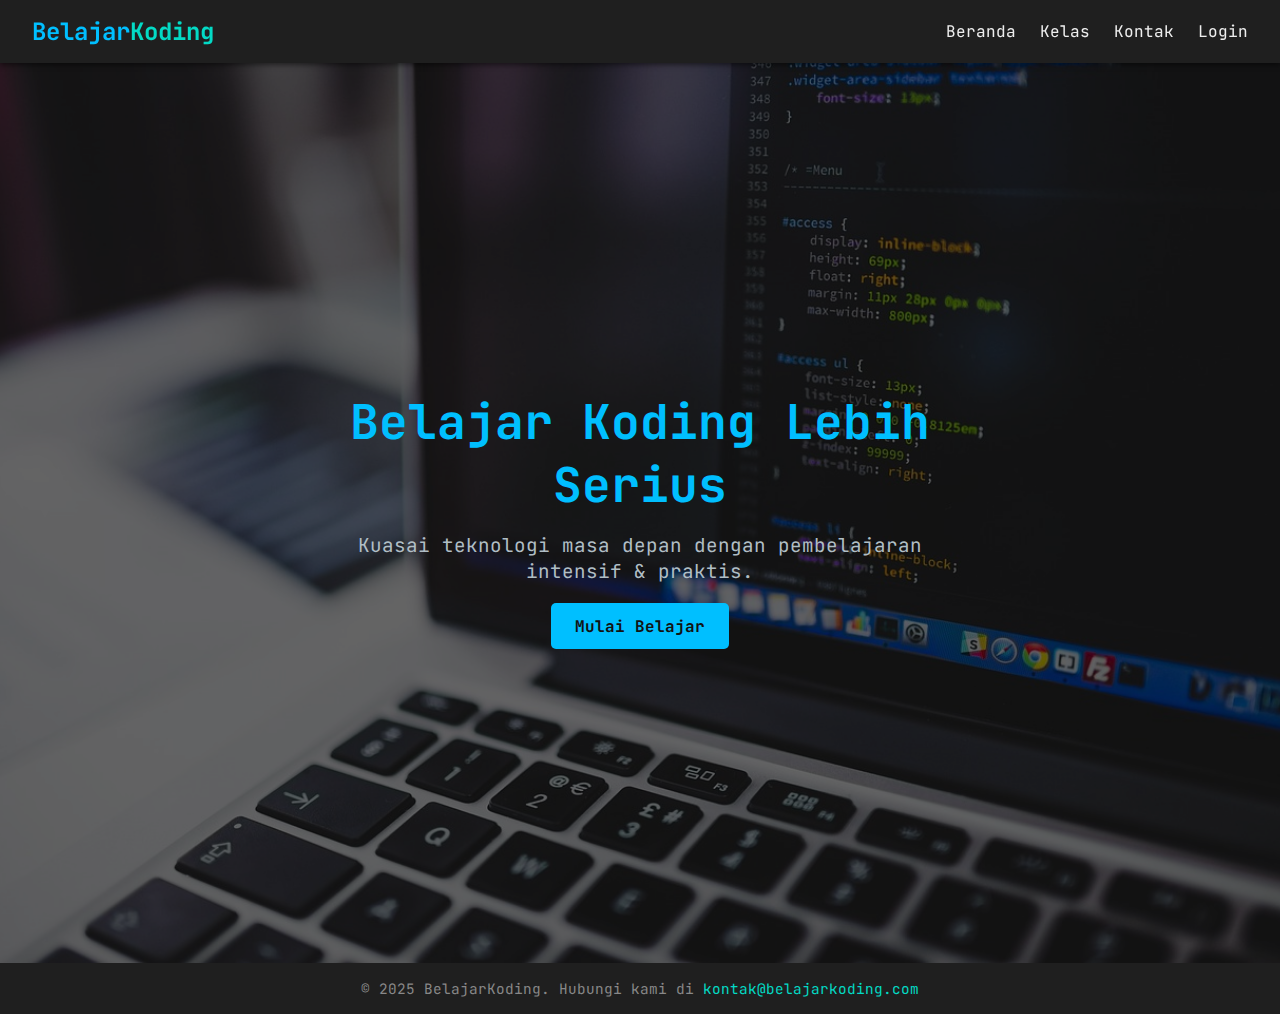
<file: index.html>
<!DOCTYPE html>
<html lang="id">
<head>
  <meta charset="UTF-8">
  <meta name="viewport" content="width=device-width, initial-scale=1.0">

  <title>Belajar Koding | Kelas Online Interaktif</title>
  <meta name="description" content="BelajarKoding adalah platform pembelajaran online untuk menguasai HTML, CSS, JavaScript, Python, dan teknologi lainnya secara intensif dan praktis.">
  <meta name="keywords" content="belajar coding, kursus online, web development, html css javascript, python, kelas pemrograman">
  <meta name="author" content="BelajarKoding Team">

  <!-- Open Graph Meta -->
  <meta property="og:title" content="Belajar Koding | Kelas Online Interaktif">
  <meta property="og:description" content="Kuasai teknologi masa depan bersama BelajarKoding - Kelas online interaktif dan praktis.">
  <meta property="og:image" content="https://belajar-koding.netlify.app/asset/gambar/bg-hero.jpg">
  <meta property="og:url" content="https://belajar-koding.netlify.app/">
  <meta property="og:type" content="website">

  <!-- Twitter Card -->
  <meta name="twitter:card" content="summary_large_image">
  <meta name="twitter:title" content="Belajar Koding | Kelas Online Interaktif">
  <meta name="twitter:description" content="BelajarKoding - Platform kursus pemrograman online berbasis HTML, CSS, JavaScript, dan Python.">
  <meta name="twitter:image" content="https://belajar-koding.netlify.app/asset/gambar/bg-hero.jpg">

  <!-- Style & Font -->
  <link rel="stylesheet" href="asset/css/style.css">
  <link href="https://fonts.googleapis.com/css2?family=JetBrains+Mono:wght@400;700&display=swap" rel="stylesheet">
</head>
<body>
  <header class="navbar">
    <div class="logo">Belajar<span>Koding</span></div>
    <nav>
      <ul>
        <li><a href="index.html">Beranda</a></li>
        <li><a href="kelas.html">Kelas</a></li>
        <li><a href="kontak.html">Kontak</a></li>
        <li><a href="login.html">Login</a></li>
      </ul>
    </nav>
  </header>

  <section class="hero dark">
    <div class="overlay">
      <div class="hero-text">
        <h1>Belajar Koding Lebih Serius</h1>
        <p>Kuasai teknologi masa depan dengan pembelajaran intensif & praktis.</p>
        <a href="kelas.html" class="btn">Mulai Belajar</a>
      </div>
    </div>
  </section>

  <footer id="kontak">
    <p>&copy; 2025 BelajarKoding. Hubungi kami di <a href="mailto:kontak@belajarkoding.com">kontak@belajarkoding.com</a></p>
  </footer>
</body>
</html>
</file>
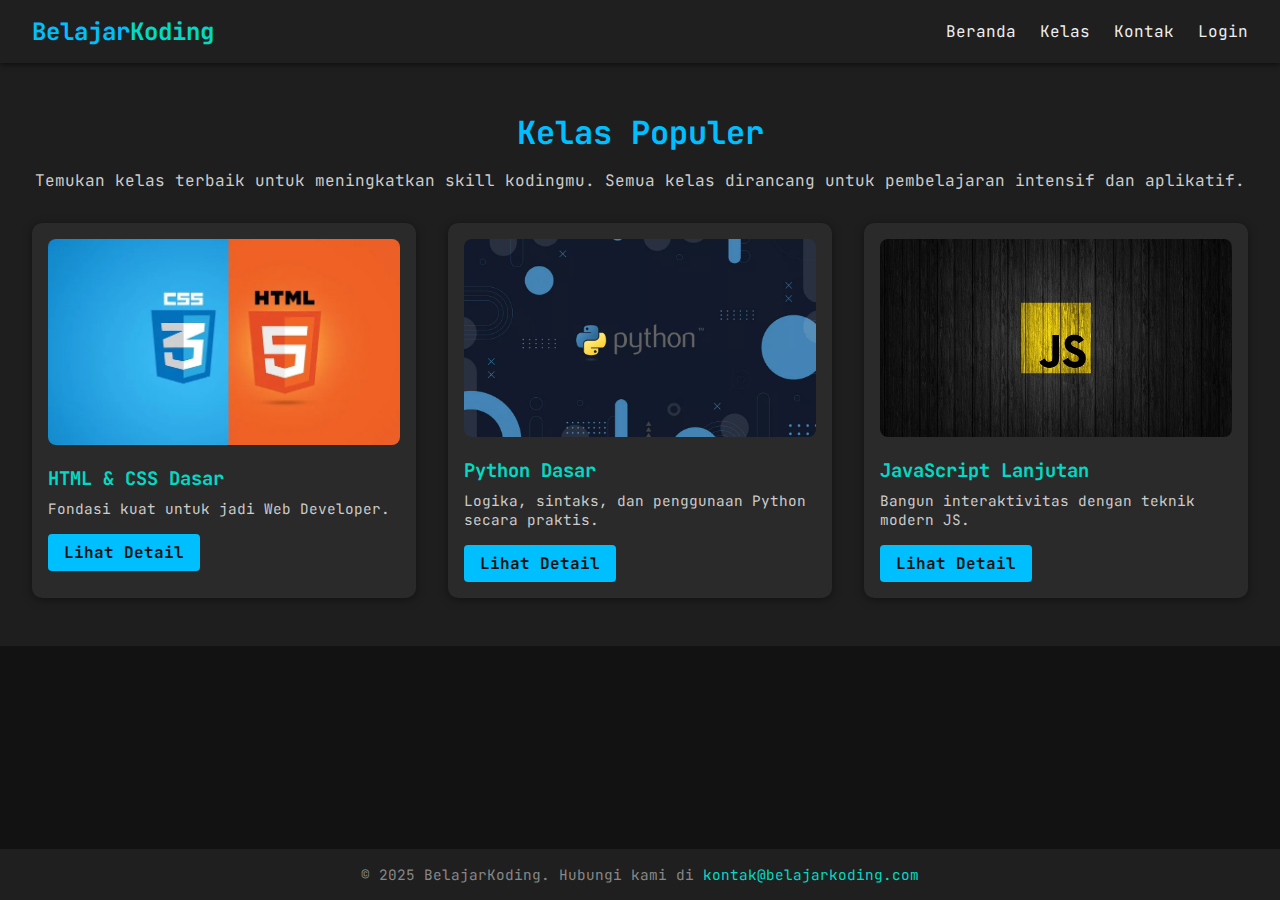
<file: kelas.html>
<!DOCTYPE html>
<html lang="id">
<head>
  <meta charset="UTF-8">
  <meta name="viewport" content="width=device-width, initial-scale=1.0">

  <title>Kelas | Belajar Koding</title>
  <meta name="description" content="BelajarKoding adalah platform pembelajaran online untuk menguasai HTML, CSS, JavaScript, Python, dan teknologi lainnya secara intensif dan praktis.">
  <meta name="keywords" content="belajar coding, kursus online, web development, html css javascript, python, kelas pemrograman">
  <meta name="author" content="BelajarKoding Team">

  <!-- Open Graph Meta -->
  <meta property="og:title" content="Belajar Koding | Kelas Online Interaktif">
  <meta property="og:description" content="Kuasai teknologi masa depan bersama BelajarKoding - Kelas online interaktif dan praktis.">
  <meta property="og:image" content="https://belajar-koding.netlify.app/asset/gambar/bg-hero.jpg">
  <meta property="og:url" content="https://belajar-koding.netlify.app/">
  <meta property="og:type" content="website">

  <!-- Twitter Card -->
  <meta name="twitter:card" content="summary_large_image">
  <meta name="twitter:title" content="Belajar Koding | Kelas Online Interaktif">
  <meta name="twitter:description" content="BelajarKoding - Platform kursus pemrograman online berbasis HTML, CSS, JavaScript, dan Python.">
  <meta name="twitter:image" content="https://belajar-koding.netlify.app/asset/gambar/bg-hero.jpg">

  <!-- Style & Font -->
  <link rel="stylesheet" href="asset/css/kelas_style.css">
  <link href="https://fonts.googleapis.com/css2?family=JetBrains+Mono:wght@400;700&display=swap" rel="stylesheet">
</head>
<body>
  <div class="wrapper">

    <header class="navbar">
      <div class="logo">Belajar<span>Koding</span></div>
      <nav>
        <ul>
          <li><a href="index.html">Beranda</a></li>
          <li><a href="kelas.html">Kelas</a></li>
          <li><a href="kontak.html">Kontak</a></li>
          <li><a href="login.html">Login</a></li>
        </ul>
      </nav>
    </header>

    <main class="content">
      <section id="kelas" class="kelas-section">
        <h2>Kelas Populer</h2>
        <p class="intro">Temukan kelas terbaik untuk meningkatkan skill kodingmu. Semua kelas dirancang untuk pembelajaran intensif dan aplikatif.</p>

        <div class="kelas-grid">
          <div class="kelas-card">
            <img src="asset/gambar/html_css.jpg" alt="HTML CSS">
            <h3>HTML & CSS Dasar</h3>
            <p>Fondasi kuat untuk jadi Web Developer.</p>
            <a href="#" class="btn-card">Lihat Detail</a>
          </div>
          <div class="kelas-card">
            <img src="asset/gambar/python.png" alt="Python">
            <h3>Python Dasar</h3>
            <p>Logika, sintaks, dan penggunaan Python secara praktis.</p>
            <a href="#" class="btn-card">Lihat Detail</a>
          </div>
          <div class="kelas-card">
            <img src="asset/gambar/javascript.jpg" alt="JS">
            <h3>JavaScript Lanjutan</h3>
            <p>Bangun interaktivitas dengan teknik modern JS.</p>
            <a href="#" class="btn-card">Lihat Detail</a>
          </div>
        </div>
      </section>
    </main>

    <footer id="kontak">
      <p>&copy; 2025 BelajarKoding. Hubungi kami di <a href="mailto:kontak@belajarkoding.com">kontak@belajarkoding.com</a></p>
    </footer>

  </div>
</body>
</html>
</file>
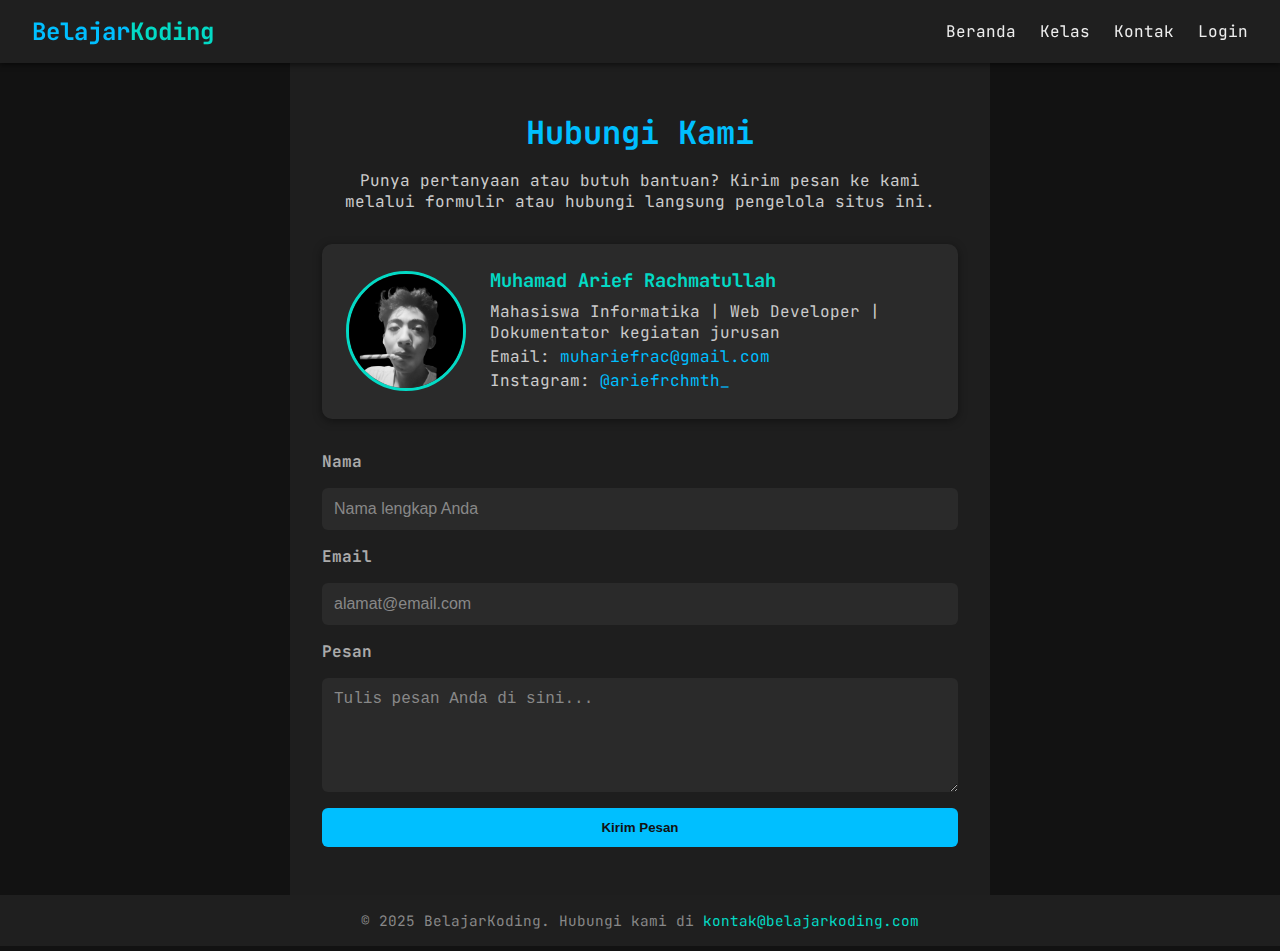
<file: kontak.html>
<!DOCTYPE html>
<html lang="id">
<head>
  <meta charset="UTF-8">
  <meta name="viewport" content="width=device-width, initial-scale=1.0">
  <title>Kontak | Belajar Koding</title>
  <link rel="stylesheet" href="asset/css/kontak_style.css">
  <link href="https://fonts.googleapis.com/css2?family=JetBrains+Mono:wght@400;700&display=swap" rel="stylesheet">
</head>
<body>
  <div class="wrapper">

    <header class="navbar">
      <div class="logo">Belajar<span>Koding</span></div>
      <nav>
        <ul>
          <li><a href="index.html">Beranda</a></li>
          <li><a href="kelas.html">Kelas</a></li>
          <li><a href="kontak.html">Kontak</a></li>
          <li><a href="login.html">Login</a></li>
        </ul>
      </nav>
    </header>

    <main class="content">
      <section class="kontak-section">
        <h2>Hubungi Kami</h2>
        <p class="intro">Punya pertanyaan atau butuh bantuan? Kirim pesan ke kami melalui formulir atau hubungi langsung pengelola situs ini.</p>

        <!-- Profil Pribadi -->
        <div class="profile-card">
          <img src="asset/gambar/profile.jpg" alt="Foto Profil">
          <div class="profile-info">
            <h3>Muhamad Arief Rachmatullah</h3>
            <p>Mahasiswa Informatika | Web Developer | Dokumentator kegiatan jurusan</p>
            <p>Email: <a href="mailto:arief@belajarkoding.com">muhariefrac@gmail.com</a></p>
            <p>Instagram: <a href="https://instagram.com/ariefrchmth_" target="_blank">@ariefrchmth_</a></p>
          </div>
        </div>

        <!-- Form Kontak -->
        <form class="kontak-form">
          <label for="nama">Nama</label>
          <input type="text" id="nama" name="nama" placeholder="Nama lengkap Anda" required>

          <label for="email">Email</label>
          <input type="email" id="email" name="email" placeholder="alamat@email.com" required>

          <label for="pesan">Pesan</label>
          <textarea id="pesan" name="pesan" rows="5" placeholder="Tulis pesan Anda di sini..." required></textarea>

          <button type="submit" class="btn-kirim">Kirim Pesan</button>
        </form>
      </section>
    </main>

    <footer>
      <p>&copy; 2025 BelajarKoding. Hubungi kami di <a href="mailto:kontak@belajarkoding.com">kontak@belajarkoding.com</a></p>
    </footer>

  </div>
</body>
</html>
</file>
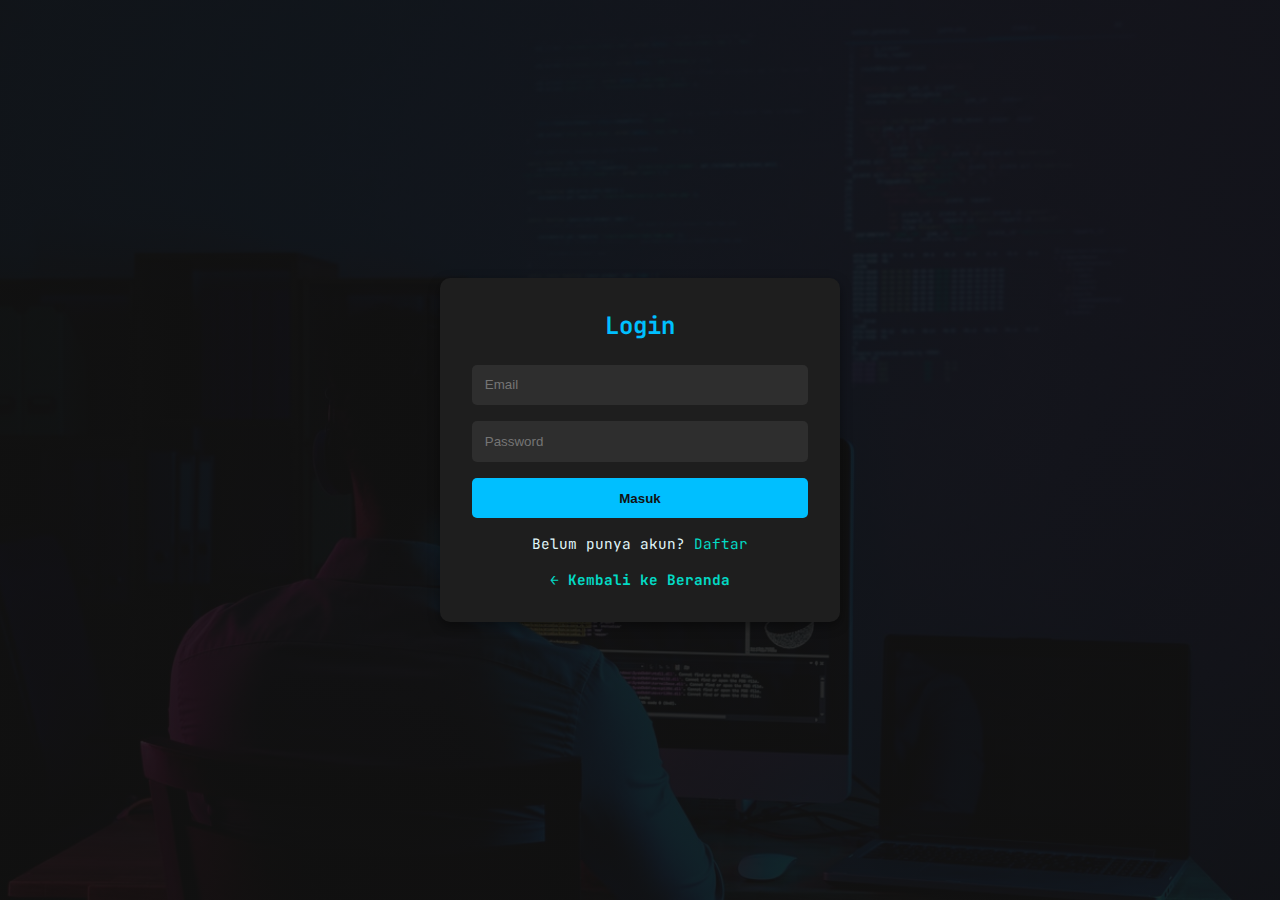
<file: login.html>
<!DOCTYPE html>
<html lang="id">
<head>
  <meta charset="UTF-8">
  <meta name="viewport" content="width=device-width, initial-scale=1.0">
  <title>Login - BelajarKoding</title>
  <link rel="stylesheet" href="asset/css/log_reg.css">
  <link href="https://fonts.googleapis.com/css2?family=JetBrains+Mono:wght@400;700&display=swap" rel="stylesheet">
</head>
<body>
  <div class="auth-container">
      <form class="auth-form" action="#" method="POST">
          <h2>Login</h2>
          <input type="email" placeholder="Email" required>
          <input type="password" placeholder="Password" required>
          <button type="submit">Masuk</button>
          <p>Belum punya akun? <a href="register.html">Daftar</a></p>
          <div class="back-home-wrap">
            <a href="index.html" class="back-home">← Kembali ke Beranda</a>
          </div>
    </form>
  </div>
</body>
</html>
</file>
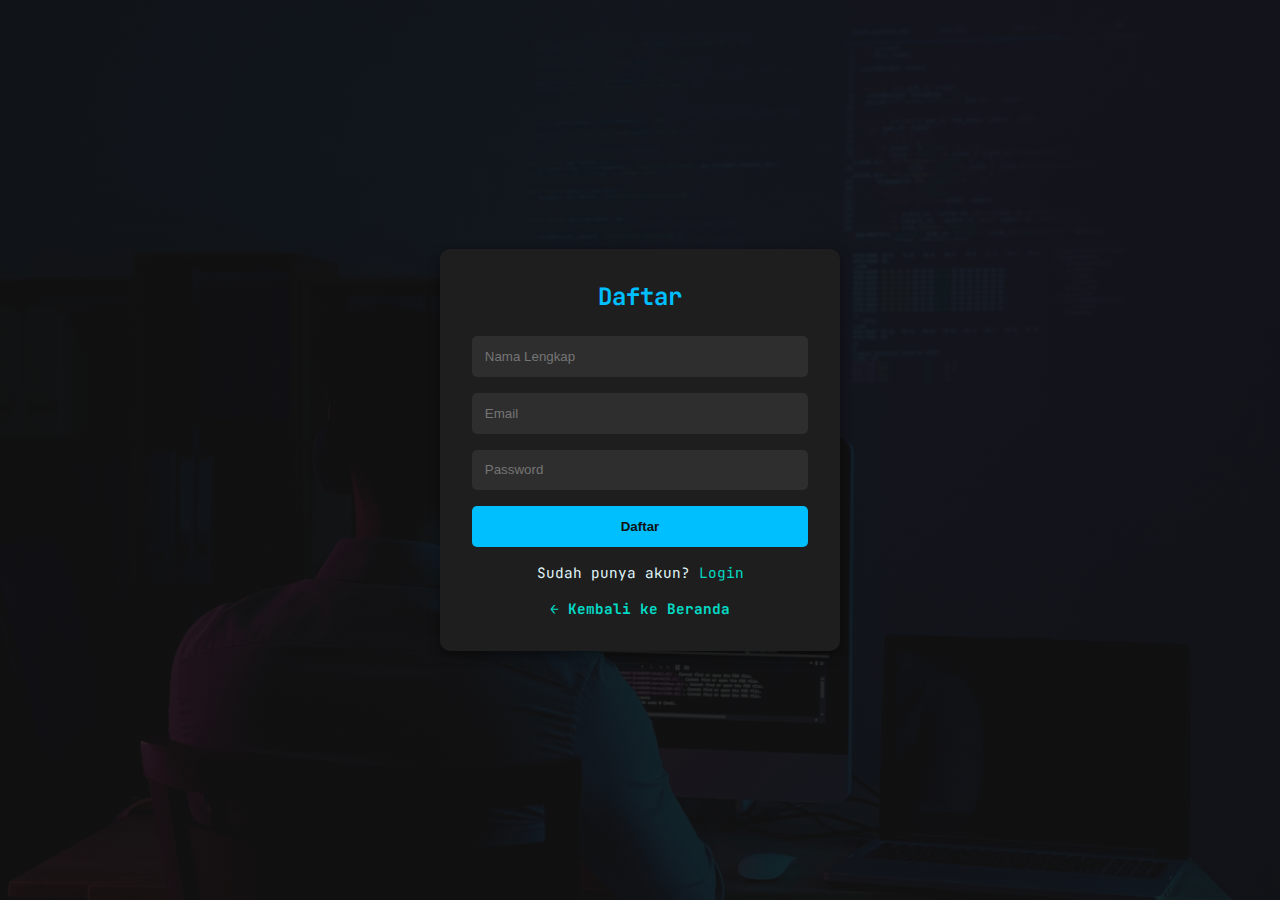
<file: register.html>
<!DOCTYPE html>
<html lang="id">
<head>
  <meta charset="UTF-8">
  <meta name="viewport" content="width=device-width, initial-scale=1.0">
  <title>Register - BelajarKoding</title>
  <link rel="stylesheet" href="asset/css/log_reg.css">
  <link href="https://fonts.googleapis.com/css2?family=JetBrains+Mono:wght@400;700&display=swap" rel="stylesheet">
</head>
<body>
  <div class="auth-container">
    <form class="auth-form" action="#" method="POST">
      <h2>Daftar</h2>
      <input type="text" placeholder="Nama Lengkap" required>
      <input type="email" placeholder="Email" required>
      <input type="password" placeholder="Password" required>
      <button type="submit">Daftar</button>
      <p>Sudah punya akun? <a href="login.html">Login</a></p>
      <div class="back-home-wrap">
            <a href="index.html" class="back-home">← Kembali ke Beranda</a>
          </div>
    </form>
  </div>
</body>
</html>
</file>
<file: asset/css/style.css>
@import url('https://fonts.googleapis.com/css2?family=JetBrains+Mono:wght@400;700&display=swap');

* {
  margin: 0;
  padding: 0;
  box-sizing: border-box;
}

html, body {
  height: 100%;
  font-family: 'JetBrains Mono', monospace;
  background-color: #121212;
  color: #EEEEEE;
}

/* Navbar */
.navbar {
  background: #1F1F1F;
  display: flex;
  justify-content: space-between;
  align-items: center;
  padding: 1rem 2rem;
  position: sticky;
  top: 0;
  z-index: 100;
  box-shadow: 0 2px 5px rgba(0,0,0,0.5);
}

.logo {
  font-size: 1.5rem;
  font-weight: bold;
  color: #00BFFF;
}

.logo span {
  color: #03DAC5;
}

.navbar ul {
  list-style: none;
  display: flex;
  gap: 1.5rem;
}

.navbar a {
  color: #EEEEEE;
  text-decoration: none;
  transition: color 0.2s;
}

.navbar a:hover {
  color: #03DAC5;
}

/* Hero */
.hero.dark {
  height: 100vh;
  background: url('../gambar/bg-hero.jpg') center center / cover no-repeat;
  display: flex;
  align-items: center;
  justify-content: center;
  position: relative;
}

.overlay {
  background-color: rgba(0, 0, 0, 0.6);
  width: 100%;
  height: 100%;
  display: flex;
  align-items: center;
  justify-content: center;
  padding: 1rem;
}

.hero-text {
  color: #E0F7FA;
  text-align: center;
  max-width: 700px;
  padding: 2rem;
}

.hero-text h1 {
  font-size: 3rem;
  margin-bottom: 1rem;
  color: #00BFFF;
}

.hero-text p {
  font-size: 1.2rem;
  margin-bottom: 2rem;
  color: #B0BEC5;
}

.btn {
  background-color: #00BFFF;
  color: #121212;
  padding: 0.8rem 1.5rem;
  border-radius: 5px;
  text-decoration: none;
  font-weight: bold;
  transition: background 0.3s;
}

.btn:hover {
  background-color: #03A9F4;
}

/* Footer */
footer {
  background: #1F1F1F;
  color: #888;
  text-align: center;
  padding: 1rem;
  font-size: 0.9rem;
}

footer a {
  color: #03DAC5;
  text-decoration: none;
}
</file>
<file: asset/css/kontak_style.css>
@import url('https://fonts.googleapis.com/css2?family=JetBrains+Mono:wght@400;700&display=swap');

* {
  margin: 0;
  padding: 0;
  box-sizing: border-box;
}

html, body {
  height: 100%;
  font-family: 'JetBrains Mono', monospace;
  background-color: #121212;
  color: #EEEEEE;
}

.wrapper {
  display: flex;
  flex-direction: column;
  min-height: 100vh;
}

.content {
  flex: 1;
}

/* Navbar */
.navbar {
  background: #1F1F1F;
  display: flex;
  justify-content: space-between;
  align-items: center;
  padding: 1rem 2rem;
  position: sticky;
  top: 0;
  z-index: 100;
  box-shadow: 0 2px 5px rgba(0,0,0,0.5);
}

.logo {
  font-size: 1.5rem;
  font-weight: bold;
  color: #00BFFF;
}

.logo span {
  color: #03DAC5;
}

.navbar ul {
  list-style: none;
  display: flex;
  gap: 1.5rem;
}

.navbar a {
  color: #EEEEEE;
  text-decoration: none;
  transition: color 0.2s;
}

.navbar a:hover {
  color: #03DAC5;
}

/* Profil Pribadi */
.profile-card {
  background-color: #2A2A2A;
  padding: 1.5rem;
  border-radius: 10px;
  margin-bottom: 2rem;
  display: flex;
  align-items: center;
  gap: 1.5rem;
  box-shadow: 0 2px 10px rgba(0,0,0,0.4);
}

.profile-card img {
  width: 120px;
  height: 120px;
  border-radius: 50%;
  object-fit: cover;
  border: 3px solid #03DAC5;
}

.profile-info h3 {
  margin-bottom: 0.5rem;
  color: #03DAC5;
}

.profile-info p {
  margin: 0.2rem 0;
  color: #CCCCCC;
}

.profile-info a {
  color: #00BFFF;
  text-decoration: none;
}

.profile-info a:hover {
  text-decoration: underline;
}


/* Kontak Section */
.kontak-section {
  padding: 3rem 2rem;
  background-color: #1E1E1E;
  max-width: 700px;
  margin: 0 auto;
}

.kontak-section h2 {
  font-size: 2rem;
  margin-bottom: 1rem;
  color: #00BFFF;
  text-align: center;
}

.kontak-section .intro {
  text-align: center;
  margin-bottom: 2rem;
  color: #CCCCCC;
}

.kontak-form {
  display: flex;
  flex-direction: column;
  gap: 1rem;
}

.kontak-form label {
  font-weight: bold;
  color: #AAAAAA;
}

.kontak-form input,
.kontak-form textarea {
  padding: 0.75rem;
  border: none;
  border-radius: 6px;
  background-color: #2A2A2A;
  color: #ffffff;
  font-size: 1rem;
}

.kontak-form input::placeholder,
.kontak-form textarea::placeholder {
  color: #888888;
}

.btn-kirim {
  background-color: #00BFFF;
  color: #121212;
  padding: 0.75rem;
  font-weight: bold;
  border: none;
  border-radius: 6px;
  cursor: pointer;
  transition: background-color 0.3s;
}

.btn-kirim:hover {
  background-color: #03A9F4;
}

/* Footer */
footer {
  background: #1F1F1F;
  color: #888;
  text-align: center;
  padding: 1rem;
  font-size: 0.9rem;
  margin-top: auto;
}

footer a {
  color: #03DAC5;
  text-decoration: none;
}
</file>
<file: asset/css/log_reg.css>
@import url('https://fonts.googleapis.com/css2?family=JetBrains+Mono:wght@400;700&display=swap');

* {
  margin: 0;
  padding: 0;
  box-sizing: border-box;
}

body {
  margin: 0;
  padding: 0;
  font-family: 'JetBrains Mono', monospace;
  height: 100vh;
  background: linear-gradient(rgba(18,18,18, 0.9), rgba(18,18,18, 0.9)), url('../gambar/bg-login.jpg') no-repeat center center fixed;
  background-size: cover;
  color: #EEEEEE;
}

.auth-container {
  min-height: 100vh;
  display: flex;
  align-items: center;
  justify-content: center;
  padding: 2rem;
}


.auth-form {
  background-color: #1E1E1E;
  padding: 2rem;
  border-radius: 10px;
  box-shadow: 0 4px 12px rgba(0,0,0,0.4);
  width: 100%;
  max-width: 400px;
  color: #E0F7FA;
}

.auth-form h2 {
  margin-bottom: 1.5rem;
  text-align: center;
  color: #00BFFF;
}

.auth-form input {
  width: 100%;
  padding: 0.8rem;
  margin-bottom: 1rem;
  border: none;
  border-radius: 5px;
  background-color: #2E2E2E;
  color: #EEEEEE;
}

.auth-form input:focus {
  outline: 2px solid #00BFFF;
}

.auth-form button {
  width: 100%;
  padding: 0.8rem;
  background-color: #00BFFF;
  border: none;
  color: #121212;
  font-weight: bold;
  border-radius: 5px;
  cursor: pointer;
  transition: background 0.3s;
}

.auth-form button:hover {
  background-color: #03A9F4;
}

.auth-form p {
  text-align: center;
  margin-top: 1rem;
  font-size: 0.9rem;
}

.auth-form a {
  color: #03DAC5;
  text-decoration: none;
}

.back-home-wrap {
  text-align: center; 
  margin-top: 1rem;
}

.back-home {
  color: #03DAC5;
  text-decoration: none;
  font-weight: bold;
  font-size: 0.9rem;
  transition: color 0.2s;
}

.back-home:hover {
  color: #00BFFF;
}
</file>
<file: asset/css/kelas_style.css>
@import url('https://fonts.googleapis.com/css2?family=JetBrains+Mono:wght@400;700&display=swap');

/* Reset dan Layout Dasar */
* {
  margin: 0;
  padding: 0;
  box-sizing: border-box;
}

html, body {
  height: 100%;
  font-family: 'JetBrains Mono', monospace;
  background-color: #121212;
  color: #EEEEEE;
}

.wrapper {
  display: flex;
  flex-direction: column;
  min-height: 100vh;
}

.content {
  flex: 1;
}

/* Navbar */
.navbar {
  background: #1F1F1F;
  display: flex;
  justify-content: space-between;
  align-items: center;
  padding: 1rem 2rem;
  position: sticky;
  top: 0;
  z-index: 100;
  box-shadow: 0 2px 5px rgba(0,0,0,0.5);
}

.logo {
  font-size: 1.5rem;
  font-weight: bold;
  color: #00BFFF;
}

.logo span {
  color: #03DAC5;
}

.navbar ul {
  list-style: none;
  display: flex;
  gap: 1.5rem;
}

.navbar a {
  color: #EEEEEE;
  text-decoration: none;
  transition: color 0.2s;
}

.navbar a:hover {
  color: #03DAC5;
}

/* Kelas Section */
.kelas-section {
  padding: 3rem 2rem;
  background-color: #1E1E1E;
  text-align: center;
}

.kelas-section h2 {
  font-size: 2rem;
  margin-bottom: 1rem;
  color: #00BFFF;
}

.kelas-section .intro {
  margin-bottom: 2rem;
  color: #CCCCCC;
}

.kelas-grid {
  display: grid;
  grid-template-columns: repeat(auto-fit, minmax(280px, 1fr));
  gap: 2rem;
}

.kelas-card {
  background: #2A2A2A;
  padding: 1rem;
  border-radius: 10px;
  box-shadow: 0 2px 10px rgba(0,0,0,0.4);
  text-align: left;
  transition: transform 0.3s;
}

.kelas-card:hover {
  transform: translateY(-5px);
}

.kelas-card img {
  width: 100%;
  border-radius: 8px;
  margin-bottom: 1rem;
}

.kelas-card h3 {
  color: #03DAC5;
  margin-bottom: 0.5rem;
}

.kelas-card p {
  font-size: 0.9rem;
  margin-bottom: 1rem;
  color: #CCCCCC;
}

.btn-card {
  display: inline-block;
  background-color: #00BFFF;
  color: #121212;
  padding: 0.5rem 1rem;
  text-decoration: none;
  border-radius: 4px;
  font-weight: bold;
  transition: background 0.2s;
}

.btn-card:hover {
  background-color: #03A9F4;
}

/* Footer */
footer {
  background: #1F1F1F;
  color: #888;
  text-align: center;
  padding: 1rem;
  font-size: 0.9rem;
  margin-top: auto;
}

footer a {
  color: #03DAC5;
  text-decoration: none;
}
</file>
